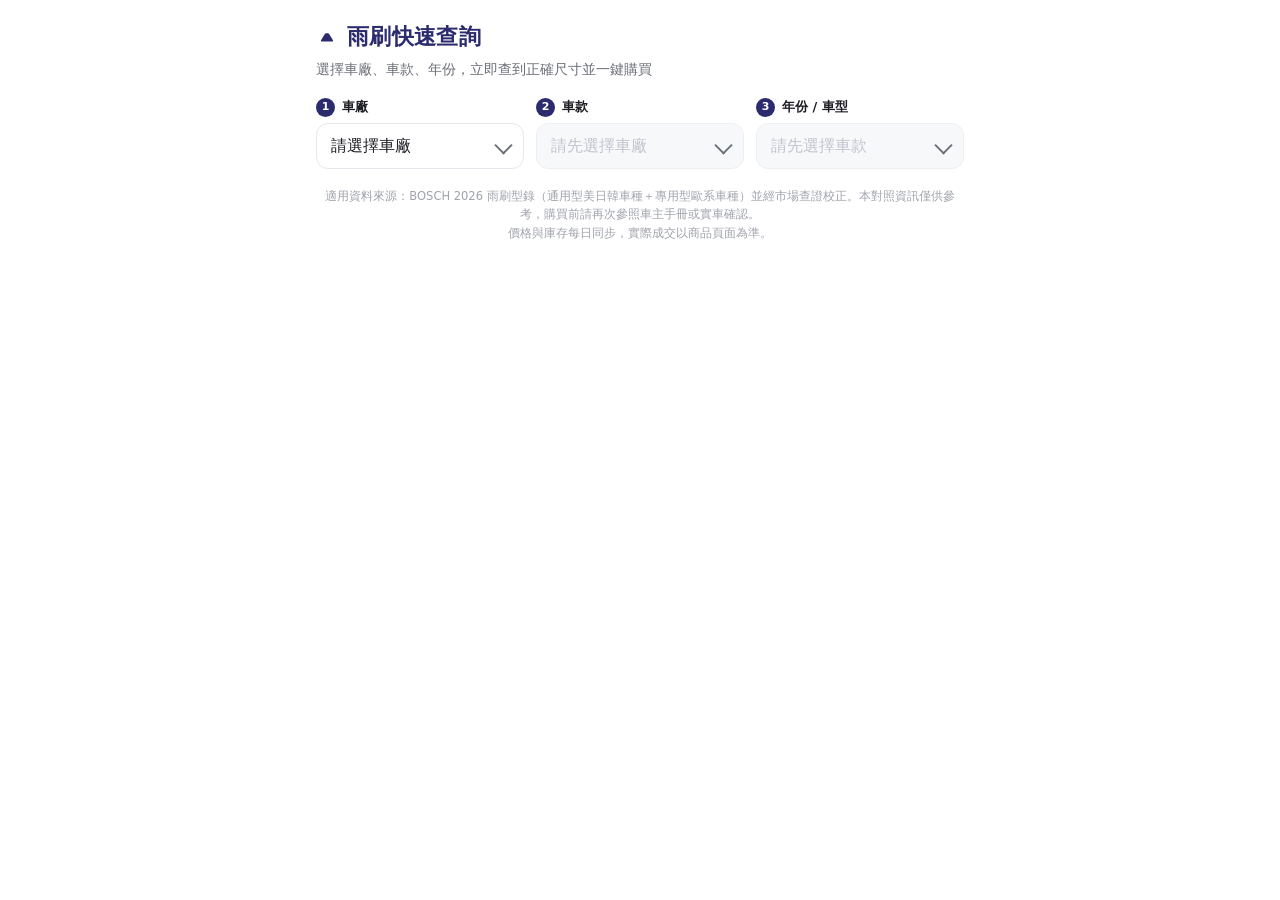
<file: index.html>
<!DOCTYPE html>
<html lang="zh-Hant">
<head>
<meta charset="UTF-8" />
<meta name="viewport" content="width=device-width, initial-scale=1, viewport-fit=cover" />
<title>雨刷快速查詢 | CarMall</title>
<meta name="description" content="輸入您的車廠、車款、年份，立即查到正確的雨刷尺寸並直接購買" />
<link rel="preconnect" href="https://www.carmall.com.tw" />
<link rel="stylesheet" href="styles.css" />
</head>
<body>
<div class="wf" id="wf">
  <a class="wf-back" id="back-hub" href="https://liquimolytaiwan.github.io/carmall-parts-finder/" hidden>← 換別的商品</a>
  <header class="wf-head">
    <h1 class="wf-title">雨刷快速查詢</h1>
    <p class="wf-sub">選擇車廠、車款、年份，立即查到正確尺寸並一鍵購買</p>
  </header>

  <div class="wf-steps">
    <label class="wf-field">
      <span class="wf-label"><i>1</i> 車廠</span>
      <span class="wf-select">
        <select id="sel-brand" aria-label="選擇車廠">
          <option value="">請選擇車廠</option>
        </select>
      </span>
    </label>

    <label class="wf-field">
      <span class="wf-label"><i>2</i> 車款</span>
      <span class="wf-select">
        <select id="sel-model" aria-label="選擇車款" disabled>
          <option value="">請先選擇車廠</option>
        </select>
      </span>
    </label>

    <label class="wf-field">
      <span class="wf-label"><i>3</i> 年份 / 車型</span>
      <span class="wf-select">
        <select id="sel-year" aria-label="選擇年份" disabled>
          <option value="">請先選擇車款</option>
        </select>
      </span>
    </label>
  </div>

  <div id="result" class="wf-result" hidden></div>

  <p class="wf-foot">
    適用資料來源：BOSCH 2026 雨刷型錄（通用型美日韓車種＋專用型歐系車種）並經市場查證校正。本對照資訊僅供參考，購買前請再次參照車主手冊或實車確認。<br>
    價格與庫存每日同步，實際成交以商品頁面為準。
  </p>
</div>

<script src="app.js"></script>
<script async src="https://liquimolytaiwan.github.io/carmall-parts-finder/assets/link.js"></script>
</body>
</html>
</file>
<file: styles.css>
:root{
  --navy:#2b2b6e;
  --navy-d:#20204f;
  --ink:#1d1d24;
  --muted:#6b6f76;
  --line:#e6e7ec;
  --bg:#ffffff;
  --soft:#f5f6f9;
  --ok:#1f9d57;
  --warn:#b9892b;
  --sale:#d8262d;
  --radius:14px;
  --shadow:0 1px 2px rgba(20,20,40,.04),0 8px 24px rgba(20,20,40,.06);
}
*{box-sizing:border-box}
html,body{margin:0;padding:0}
body{
  font-family:"Noto Sans TC","PingFang TC","Microsoft JhengHei",system-ui,-apple-system,"Segoe UI",Roboto,sans-serif;
  color:var(--ink);
  background:transparent;
  -webkit-font-smoothing:antialiased;
  line-height:1.5;
}
.wf{max-width:680px;margin:0 auto;padding:20px 16px 26px}
/* header */
/* back to the parts-finder hub — shown only when opened with ?from=hub */
.wf-back{display:inline-flex;align-items:center;gap:4px;margin:0 0 14px;padding:6px 13px 6px 11px;font-size:13.5px;font-weight:700;color:var(--navy);text-decoration:none;background:var(--soft);border:1px solid var(--line);border-radius:999px}
.wf-back:hover{border-color:var(--navy)}
.wf-back[hidden]{display:none}
.wf-head{margin-bottom:18px}
.wf-title{
  font-size:22px;font-weight:800;margin:0;letter-spacing:.3px;
  color:var(--navy);display:flex;align-items:center;gap:9px;
}
.wf-title::before{
  content:"";width:22px;height:22px;flex:0 0 auto;border-radius:6px;
  background:var(--navy);
  -webkit-mask:url("data:image/svg+xml;utf8,<svg xmlns='http://www.w3.org/2000/svg' viewBox='0 0 24 24' fill='white'><path d='M3 17l6-10c.3-.5.8-.8 1.4-.8h3.2c.6 0 1.1.3 1.4.8l6 10c.5.8-.1 1.9-1.1 1.9H4.1C3.1 18.9 2.5 17.8 3 17z'/></svg>") center/16px no-repeat;
          mask:url("data:image/svg+xml;utf8,<svg xmlns='http://www.w3.org/2000/svg' viewBox='0 0 24 24' fill='white'><path d='M3 17l6-10c.3-.5.8-.8 1.4-.8h3.2c.6 0 1.1.3 1.4.8l6 10c.5.8-.1 1.9-1.1 1.9H4.1C3.1 18.9 2.5 17.8 3 17z'/></svg>") center/16px no-repeat;
}
.wf-sub{margin:6px 0 0;color:var(--muted);font-size:13.5px}
/* steps */
.wf-steps{display:flex;flex-direction:column;gap:12px}
.wf-field{display:flex;flex-direction:column;gap:6px}
.wf-label{font-size:13px;font-weight:700;color:var(--ink);display:flex;align-items:center;gap:7px}
.wf-label i{
  font-style:normal;width:19px;height:19px;border-radius:50%;
  background:var(--navy);color:#fff;font-size:11px;font-weight:700;
  display:inline-flex;align-items:center;justify-content:center;
}
.wf-select{position:relative;display:block}
.wf-select::after{
  content:"";position:absolute;right:14px;top:50%;width:11px;height:11px;
  transform:translateY(-55%) rotate(45deg);
  border-right:2px solid var(--muted);border-bottom:2px solid var(--muted);
  pointer-events:none;
}
.wf-select select{
  -webkit-appearance:none;-moz-appearance:none;appearance:none;
  width:100%;padding:13px 40px 13px 14px;
  font-size:15.5px;font-family:inherit;color:var(--ink);
  background:var(--bg);border:1.5px solid var(--line);border-radius:12px;
  cursor:pointer;transition:border-color .15s,box-shadow .15s;
}
.wf-select select:hover:not(:disabled){border-color:#c9cbd4}
.wf-select select:focus{outline:none;border-color:var(--navy);box-shadow:0 0 0 3px rgba(43,43,110,.12)}
.wf-select select:disabled{background:var(--soft);color:#aab;cursor:not-allowed}
/* result */
.wf-result{margin-top:18px;animation:rise .25s ease}
@keyframes rise{from{opacity:0;transform:translateY(6px)}to{opacity:1;transform:none}}
.rc{
  border:1.5px solid var(--line);border-radius:var(--radius);
  background:var(--bg);box-shadow:var(--shadow);overflow:hidden;
}
.rc-top{padding:15px 16px;background:linear-gradient(180deg,#fafbfd,#f4f5f9);border-bottom:1px solid var(--line)}
.rc-veh{font-size:14px;font-weight:700;color:var(--navy)}
.rc-veh small{display:block;font-weight:500;color:var(--muted);font-size:12.5px;margin-top:2px}
.rc-body{padding:16px}
/* sizes */
.sizes{display:flex;gap:10px;margin-bottom:14px}
.size{
  flex:1;text-align:center;border:1.5px solid var(--line);border-radius:12px;
  padding:12px 8px;background:var(--soft);
}
.size b{display:block;font-size:26px;font-weight:800;color:var(--navy);line-height:1.1}
.size span{font-size:12px;color:var(--muted)}
.size em{display:block;font-style:normal;font-size:10.5px;color:var(--warn);margin-top:2px}
.size .unit{font-size:14px;font-weight:600}
.size.oos b{color:var(--warn)}
.size-note{font-size:12px;color:var(--warn);margin:-6px 0 14px;display:flex;gap:5px;align-items:flex-start}
/* product / cta */
.prod{border:1.5px solid var(--line);border-radius:12px;padding:12px 14px;display:flex;align-items:center;gap:12px;margin-bottom:12px}
.prod-info{flex:1;min-width:0}
.prod-name{font-size:13.5px;font-weight:700}
.prod-meta{font-size:12px;color:var(--muted);margin-top:2px}
.tag{display:inline-block;font-size:11px;font-weight:700;padding:2px 8px;border-radius:999px;vertical-align:middle;margin-left:6px}
.tag-combo{background:#eaf6ef;color:var(--ok)}
.tag-single{background:#eef0fa;color:var(--navy)}
.price{font-size:18px;font-weight:800;color:var(--ink);white-space:nowrap}
.price s{font-size:12px;color:var(--muted);font-weight:500;margin-right:4px}
.cta{
  display:flex;align-items:center;justify-content:center;gap:8px;
  width:100%;padding:14px;border-radius:12px;border:none;cursor:pointer;
  background:var(--navy);color:#fff;font-size:15.5px;font-weight:700;font-family:inherit;
  text-decoration:none;transition:background .15s,transform .05s;
}
.cta:hover{background:var(--navy-d)}
.cta:active{transform:translateY(1px)}
.cta svg{width:17px;height:17px;flex:0 0 auto}
.cta.secondary{background:#fff;color:var(--navy);border:1.5px solid var(--navy)}
.cta.secondary:hover{background:#f3f3fb}
.cta-row{display:flex;flex-direction:column;gap:9px}
.buy-hint{font-size:12.5px;color:var(--muted);text-align:center;margin-top:9px}
.buy-hint b{color:var(--ink)}
/* multi product-line options */
.opt-title{font-size:13px;font-weight:700;color:var(--ink);margin:2px 0 10px}
.opt-title span{font-weight:500;color:var(--muted);font-size:12px}
.opt{
  display:flex;align-items:center;gap:12px;text-decoration:none;color:inherit;
  border:1.5px solid var(--line);border-radius:12px;padding:13px 14px;margin-bottom:10px;
  transition:border-color .15s,box-shadow .15s,transform .05s;background:var(--bg);
}
.opt:hover{border-color:var(--navy);box-shadow:0 4px 14px rgba(43,43,110,.10)}
.opt:active{transform:translateY(1px)}
.opt-main{flex:1;min-width:0}
.opt-name{font-size:14px;font-weight:700;color:var(--ink);display:flex;align-items:center;flex-wrap:wrap;gap:6px}
.opt-sub{font-size:12px;color:var(--muted);margin-top:3px}
.opt-right{display:flex;align-items:center;gap:8px;flex:0 0 auto}
.opt-price{font-size:18px;font-weight:800;color:var(--navy);white-space:nowrap;text-align:right;line-height:1.15}
.opt-price .was{display:block;font-size:11px;font-weight:500;color:var(--muted);text-decoration:line-through}
.opt-price .now{display:block;color:var(--sale)}
.opt-right svg{width:18px;height:18px;color:var(--navy)}
.tag-mat{background:#f0eee6;color:#7a6a3a}
.tag-promo{background:#fdecec;color:var(--sale)}
.tag-rear{background:#e8eef8;color:#2b2b6e}
.tag-alt{background:#fdf3e3;color:#8a6415}
.note b{color:var(--ink)}
.opt-title.rear{margin-top:16px}
/* rear / info notes */
.note{
  display:flex;gap:8px;align-items:flex-start;font-size:12.5px;color:var(--muted);
  background:var(--soft);border-radius:10px;padding:10px 12px;margin-top:12px;
}
.note svg{width:15px;height:15px;flex:0 0 auto;margin-top:1px;opacity:.7}
/* dedicated / unavailable state */
.state{
  text-align:center;padding:22px 16px;
}
.state .ico{width:42px;height:42px;margin:0 auto 10px;opacity:.5}
.state h3{margin:0 0 6px;font-size:15px;color:var(--ink)}
.state p{margin:0;font-size:13px;color:var(--muted)}
.wf-foot{font-size:11.5px;color:#a0a3ab;text-align:center;margin:18px 0 0;line-height:1.6}
.wf-foot a{color:var(--muted)}
/* desktop */
@media(min-width:560px){
  .wf-steps{flex-direction:row}
  .wf-field{flex:1}
}
</file>
